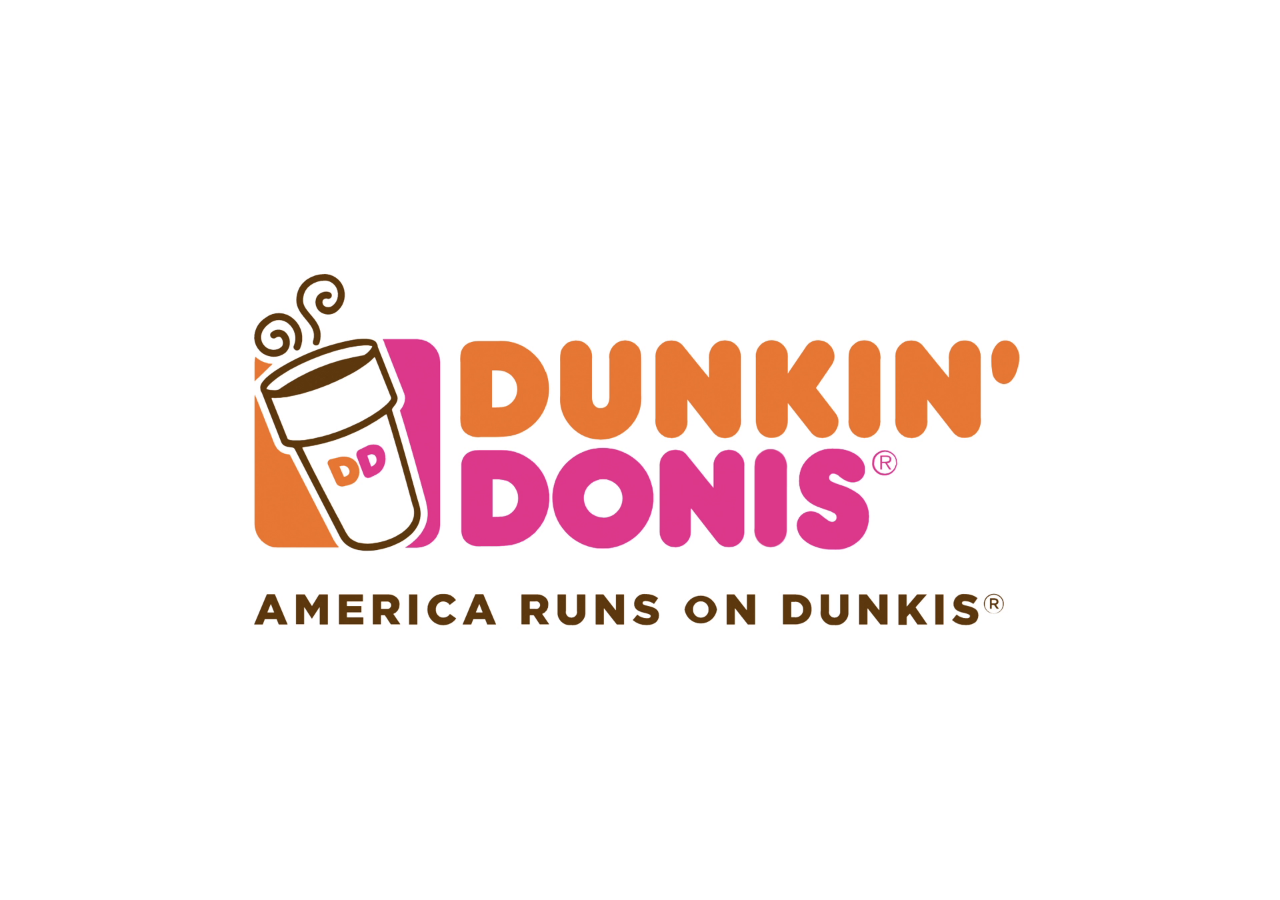
<file: legacy index.html>
<html>
 
  <head>
    <meta charset="utf-8">
    <link rel="shortcut icon" href="favicon.ico">
    <meta name="viewport" content="width=device-width, initial-scale=1">
    <title>America Runs on Dunkis</title>
    <link rel="stylesheet" href="donis.css" />
    <link href='https://fonts.googleapis.com/css?family=Droid+Sans:700,400' rel='stylesheet' type='text/css'>
    <meta http-equiv="refresh" content="3;url=store.html">

  </head>

 <body>


 </body>
</html>
</file>
<file: donis.css>
body {
  color: #444;
  font-family: 'Droid Sans', sans-serif;
  background: ;
  background-repeat: no-repeat;
  background-attachment: fixed;
  background-position: center;
  background-size: contain;
  background-image: url("donis.png");
}

header {
  text-align: center;
}

h1 {
  font-size: 3em;
}

main {
  text-align: center;
}

img {
  position: relative;
    float: center;
    width:  700px;
    height: 700px;
    background-position: 50% 50%;
    background-repeat:   no-repeat;
    background-size:     cover;
}

p {
  font-size: 1.125em;
}

p.garment {
  font-size: 2em;
  margin-bottom: 0.25em;
  font-weight: bold;
}

.signature img{
  width: 50%;
  height: 50%;
}

.signature {
  margin-top: 3em;
  margin-bottom: 3em;
}

table.center {
  margin-left: auto; 
  margin-right: auto;
  text-align: left;
}

section.payment {
  border-width:5px;  
  border-style:double;
  width: 66%;
  display: inline-block;
  padding: 1em;
}

input, select {
  display: block;
  margin-bottom: 1em;
}

select {
  width: 100%;
}

form {
    display: inline-block;
    margin-left: auto;
    margin-right: auto;
    text-align: left;
}

label {
  text-align: left;
}

/* Media queries */

        /* DESKTOP */
@media screen and (max-width: 50em) {
  img {
    width: 50%;
    height: 50%;
  }

  .signature img{
    width: 66%;
    height: 66%;
  }
}

        /* MOBILE */
@media screen and (max-width: 35em) {
  h1 {
    font-size: 2em;
  }

  img {
    width: 66%;
    height: 66%;
  }

  .signature img {
    width: 100%;
    height: 100%;
  }
  .display img {
    width: 25%;
    height: 25%;
  }
}

/* End Media queries */
</file>
